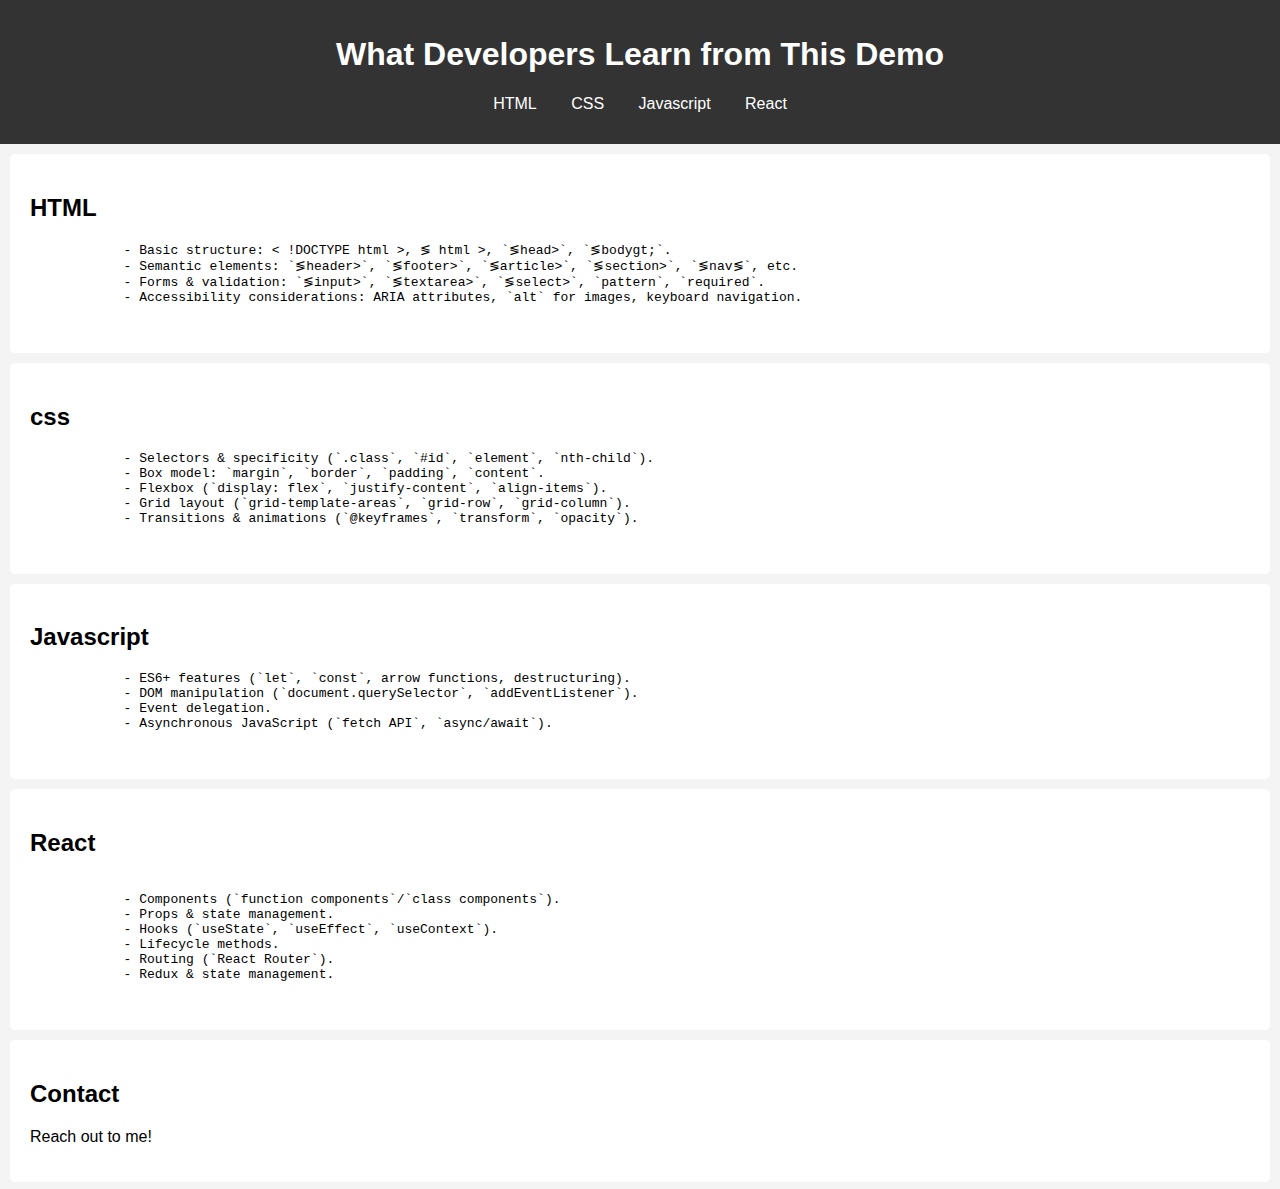
<file: class1/index.html>
<!DOCTYPE html>
<html lang="en">
<head>
    <meta charset="UTF-8">
    <meta name="viewport" content="width=device-width, initial-scale=1.0">
    <title>My Portfolio</title>
    <link rel="stylesheet" href="style.css">
</head>
<body>
    <header>
        <h1>What Developers Learn from This Demo</h1>
        <nav>
            <ul>
                <li><a href="#html">HTML</a></li>
                <li><a href="#css">CSS</a></li>
                <li><a href="#javascript">Javascript</a></li>
                <li><a href="#react">React</a></li>
            </ul>
        </nav>
    </header>
    <section id="html">
        <h2>HTML</h2>
        <pre>
            - Basic structure: < !DOCTYPE html &gt;, &lg; html &gt;, `&lg;head&gt;`, `&lg;bodygt;`.
            - Semantic elements: `&lg;header&gt;`, `&lg;footer>`, `&lg;article>`, `&lg;section&gt;`, `&lg;nav&lg;`, etc.
            - Forms & validation: `&lg;input&gt;`, `&lg;textarea&gt;`, `&lg;select&gt;`, `pattern`, `required`.
            - Accessibility considerations: ARIA attributes, `alt` for images, keyboard navigation.
        </pre>
    </section>
    <section id="css">
        <h2>css</h2>
        <pre>
            - Selectors & specificity (`.class`, `#id`, `element`, `nth-child`).
            - Box model: `margin`, `border`, `padding`, `content`.
            - Flexbox (`display: flex`, `justify-content`, `align-items`).
            - Grid layout (`grid-template-areas`, `grid-row`, `grid-column`).
            - Transitions & animations (`@keyframes`, `transform`, `opacity`).
        </pre>
    </section>
    <section id="javascript">
        <h2>Javascript</h2>
        <pre>
            - ES6+ features (`let`, `const`, arrow functions, destructuring).
            - DOM manipulation (`document.querySelector`, `addEventListener`).
            - Event delegation.
            - Asynchronous JavaScript (`fetch API`, `async/await`).
        </pre>
    </section>
    <section id="react">
        <h2>React</h2>
        <pre>                
            - Components (`function components`/`class components`).
            - Props & state management.
            - Hooks (`useState`, `useEffect`, `useContext`).
            - Lifecycle methods.
            - Routing (`React Router`).
            - Redux & state management.
        </pre>
    </section>
    <section id="contact">
        <h2>Contact</h2>
        <p>Reach out to me!</p>
    </section>
    <script src="app.js"></script>
</body>
</html>
</file>
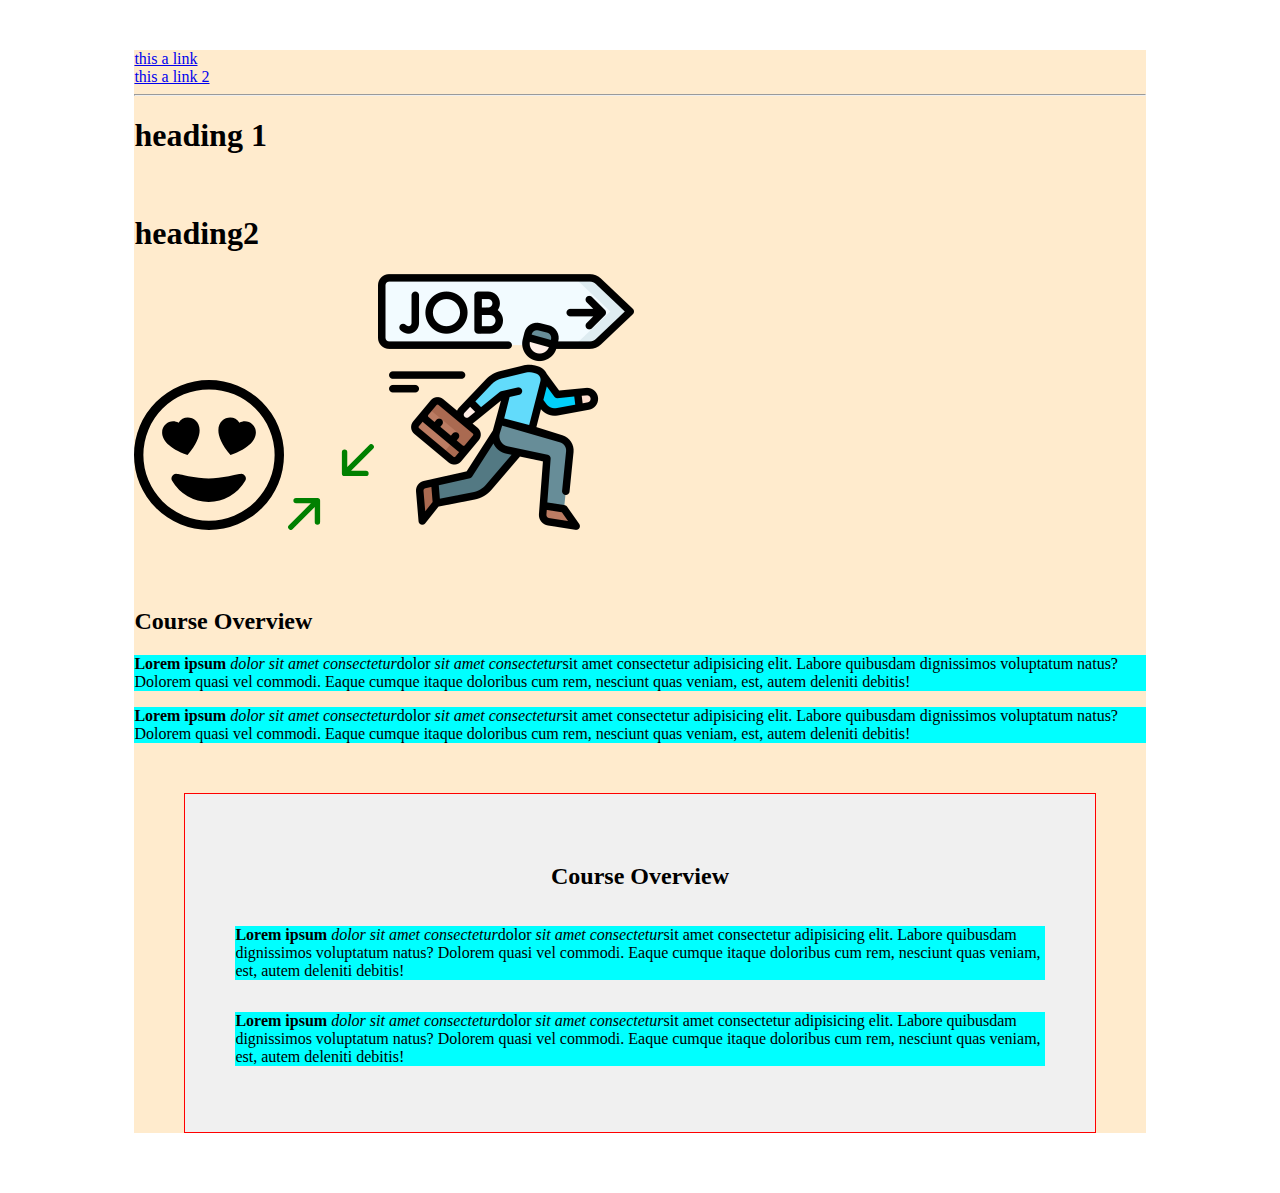
<file: class2/index.html>
<!DOCTYPE html>
<html lang="en">
<head>
    <meta charset="UTF-8">
    <meta name="viewport" content="width=device-width, initial-scale=1.0">
    <meta name="description" content="Java Fullstack Developer Course">
    <meta name="keywords" content="Java, Fullstack, Developer, Course">
    <meta name="author" content="Your Name">
    <title>Java Fullstack Developer</title>
    <link rel="stylesheet" href="../class3/style.css">
</head>
<body>
   <main>
<a href="../class1/index.html">this a link</a> <br> <a href="../class1/index.html">this a link 2</a> 
<hr>
<h1>heading 1</h1>  <br><h1>heading2</h1>

<svg xmlns="http://www.w3.org/2000/svg" width="150" height="150" fill="currentColor" class="bi bi-emoji-heart-eyes" viewBox="0 0 16 16"><path d="M8 15A7 7 0 1 1 8 1a7 7 0 0 1 0 14zm0 1A8 8 0 1 0 8 0a8 8 0 0 0 0 16z"/><path d="M11.315 10.014a.5.5 0 0 1 .548.736A4.498 4.498 0 0 1 7.965 13a4.498 4.498 0 0 1-3.898-2.25.5.5 0 0 1 .548-.736h.005l.017.005.067.015.252.055c.215.046.515.108.857.169.693.124 1.522.242 2.152.242.63 0 1.46-.118 2.152-.242a26.58 26.58 0 0 0 1.109-.224l.067-.015.017-.004.005-.002zM4.756 4.566c.763-1.424 4.02-.12.952 3.434-4.496-1.596-2.35-4.298-.952-3.434zm6.488 0c1.398-.864 3.544 1.838-.952 3.434-3.067-3.554.19-4.858.952-3.434z"/></svg>

<svg xmlns="http://www.w3.org/2000/svg" width="86" height="86" fill="green" class="bi bi-arrows-angle-contract" viewBox="0 0 16 16">
  <path fill-rule="evenodd" d="M.172 15.828a.5.5 0 0 0 .707 0l4.096-4.096V14.5a.5.5 0 1 0 1 0v-3.975a.5.5 0 0 0-.5-.5H1.5a.5.5 0 0 0 0 1h2.768L.172 15.121a.5.5 0 0 0 0 .707M15.828.172a.5.5 0 0 0-.707 0l-4.096 4.096V1.5a.5.5 0 1 0-1 0v3.975a.5.5 0 0 0 .5.5H14.5a.5.5 0 0 0 0-1h-2.768L15.828.879a.5.5 0 0 0 0-.707"/>
</svg>

<img src="./assets/job.png" alt="this is code edit" />

<br /><br /><br /><br />

 <h2>Course Overview</h2>
 <p title="this is paragraph" class="description" id="para1" data="just custom attr"> <b>Lorem ipsum </b> <i>dolor sit amet consectetur</i>dolor <em>sit amet consectetur</em>sit amet consectetur adipisicing elit. Labore quibusdam dignissimos voluptatum natus? Dolorem quasi vel commodi. Eaque cumque itaque doloribus cum rem, nesciunt quas veniam, est, autem deleniti debitis!</p>

  <p title="this is paragraph" class="description" id="para2"> <b>Lorem ipsum </b> <i>dolor sit amet consectetur</i>dolor <em>sit amet consectetur</em>sit amet consectetur adipisicing elit. Labore quibusdam dignissimos voluptatum natus? Dolorem quasi vel commodi. Eaque cumque itaque doloribus cum rem, nesciunt quas veniam, est, autem deleniti debitis!</p>

  <div>
     <h2>Course Overview</h2>
 <p title="this is paragraph" class="description" id="para1" data="just custom attr"> <b>Lorem ipsum </b> <i>dolor sit amet consectetur</i>dolor <em>sit amet consectetur</em>sit amet consectetur adipisicing elit. Labore quibusdam dignissimos voluptatum natus? Dolorem quasi vel commodi. Eaque cumque itaque doloribus cum rem, nesciunt quas veniam, est, autem deleniti debitis!</p>

  <p title="this is paragraph" class="description" id="para2"> <b>Lorem ipsum </b> <i>dolor sit amet consectetur</i>dolor <em>sit amet consectetur</em>sit amet consectetur adipisicing elit. Labore quibusdam dignissimos voluptatum natus? Dolorem quasi vel commodi. Eaque cumque itaque doloribus cum rem, nesciunt quas veniam, est, autem deleniti debitis!</p>
  </div>
</main>
</body>
</html>
</file>
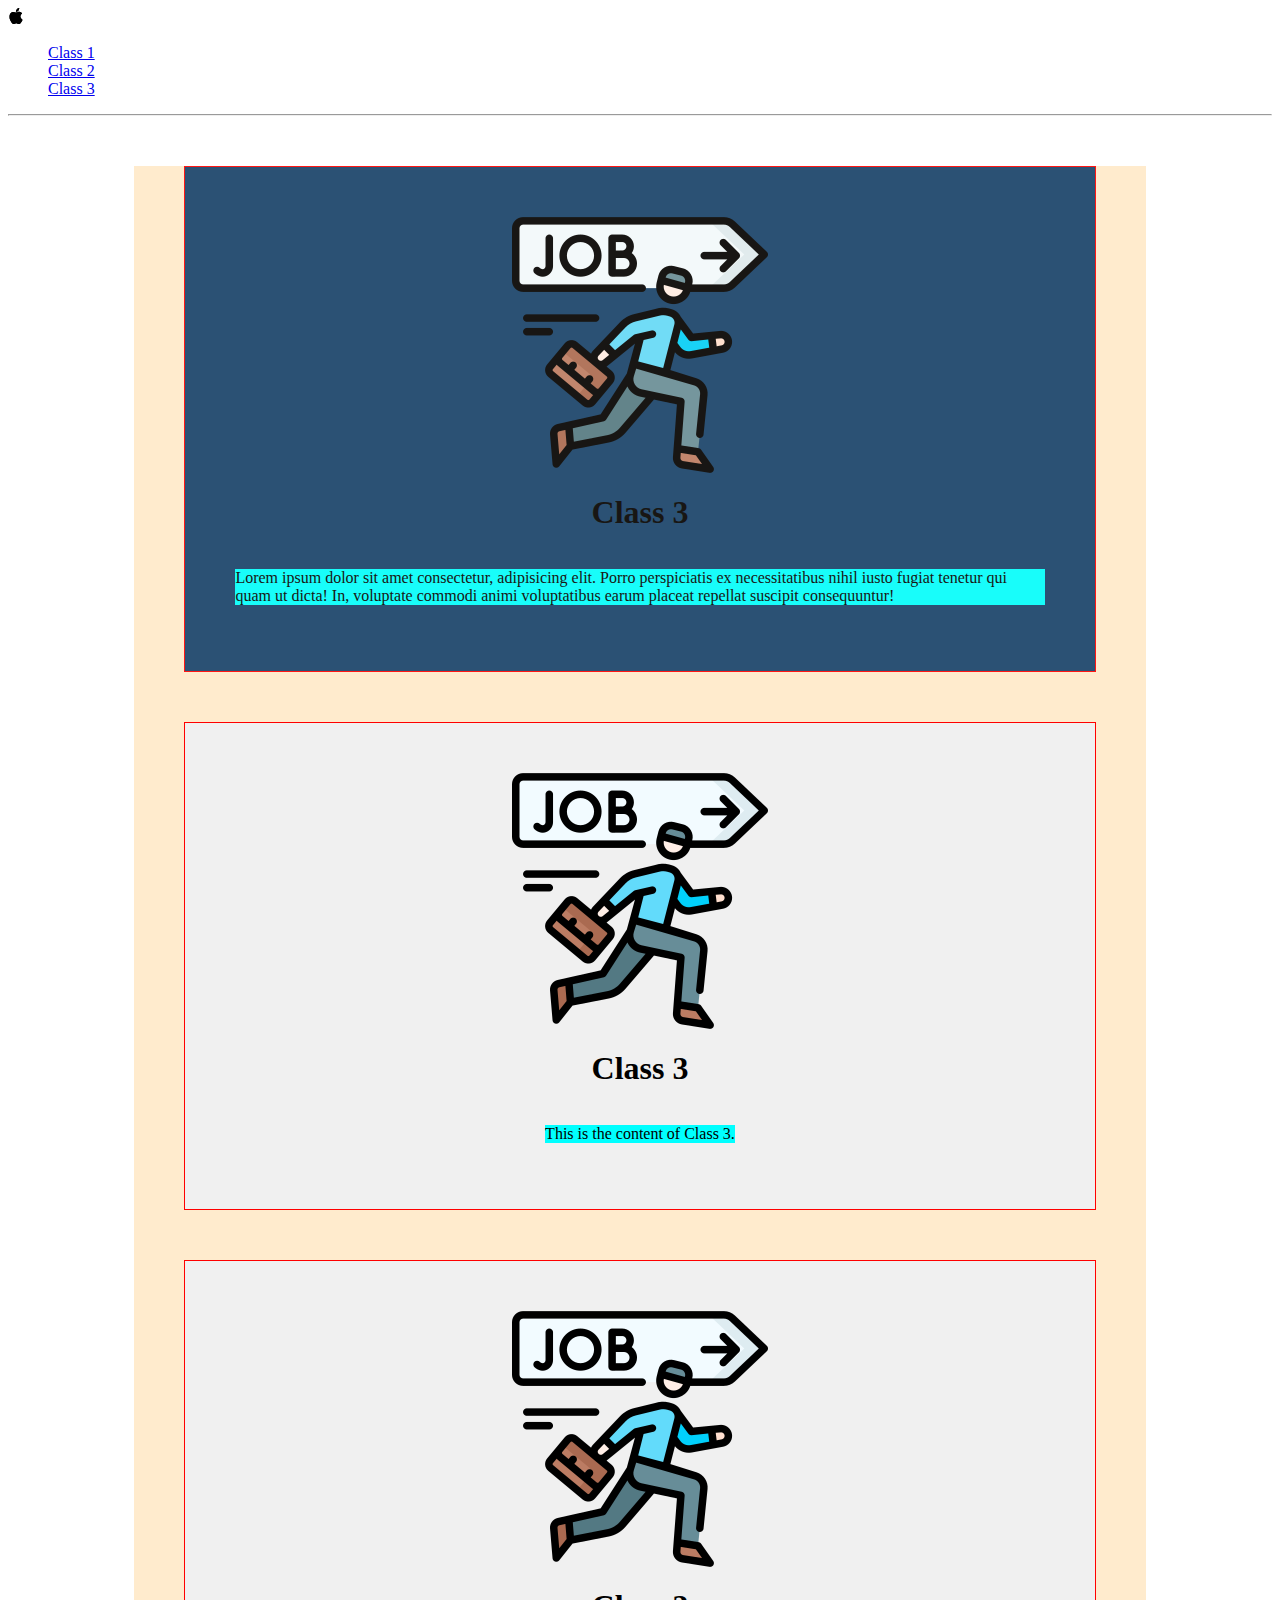
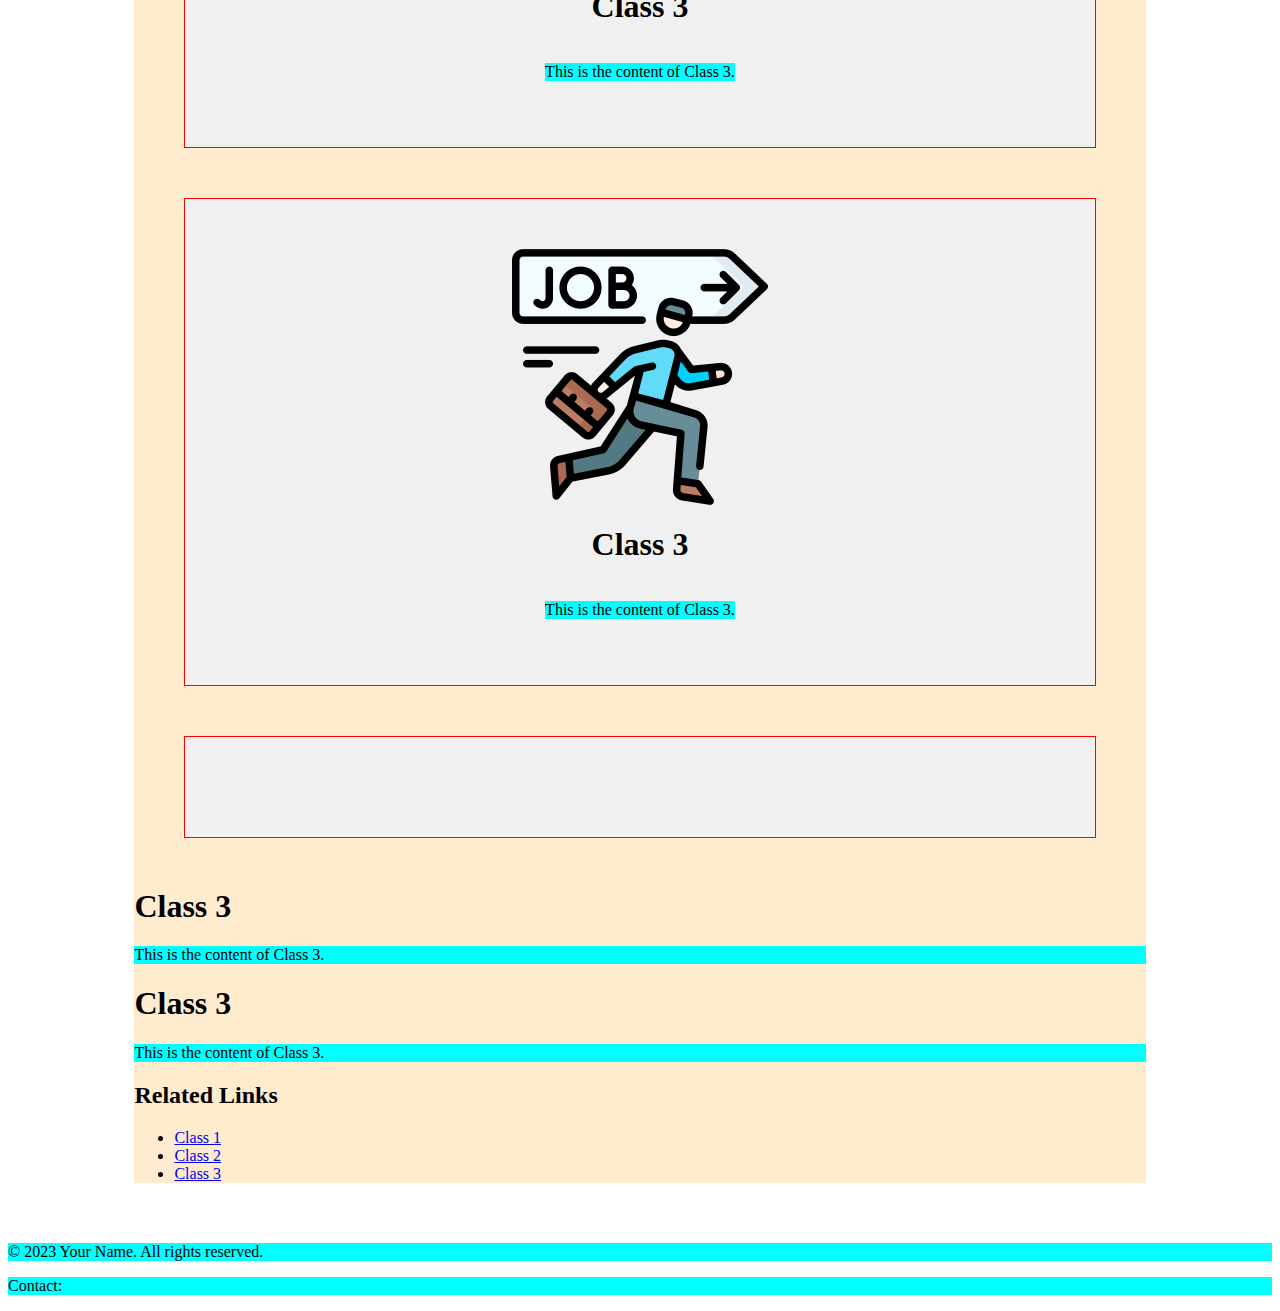
<file: class3/index.html>
<!DOCTYPE html>
<html lang="en">
<head>
 <link rel="stylesheet" href="style.css">
</head>
<body>
   <header>
     <svg xmlns="http://www.w3.org/2000/svg" width="16" height="16" fill="currentColor" class="bi bi-apple" viewBox="0 0 16 16">
  <path d="M11.182.008C11.148-.03 9.923.023 8.857 1.18c-1.066 1.156-.902 2.482-.878 2.516s1.52.087 2.475-1.258.762-2.391.728-2.43m3.314 11.733c-.048-.096-2.325-1.234-2.113-3.422s1.675-2.789 1.698-2.854-.597-.79-1.254-1.157a3.7 3.7 0 0 0-1.563-.434c-.108-.003-.483-.095-1.254.116-.508.139-1.653.589-1.968.607-.316.018-1.256-.522-2.267-.665-.647-.125-1.333.131-1.824.328-.49.196-1.422.754-2.074 2.237-.652 1.482-.311 3.83-.067 4.56s.625 1.924 1.273 2.796c.576.984 1.34 1.667 1.659 1.899s1.219.386 1.843.067c.502-.308 1.408-.485 1.766-.472.357.013 1.061.154 1.782.539.571.197 1.111.115 1.652-.105.541-.221 1.324-1.059 2.238-2.758q.52-1.185.473-1.282"/>
  <path d="M11.182.008C11.148-.03 9.923.023 8.857 1.18c-1.066 1.156-.902 2.482-.878 2.516s1.52.087 2.475-1.258.762-2.391.728-2.43m3.314 11.733c-.048-.096-2.325-1.234-2.113-3.422s1.675-2.789 1.698-2.854-.597-.79-1.254-1.157a3.7 3.7 0 0 0-1.563-.434c-.108-.003-.483-.095-1.254.116-.508.139-1.653.589-1.968.607-.316.018-1.256-.522-2.267-.665-.647-.125-1.333.131-1.824.328-.49.196-1.422.754-2.074 2.237-.652 1.482-.311 3.83-.067 4.56s.625 1.924 1.273 2.796c.576.984 1.34 1.667 1.659 1.899s1.219.386 1.843.067c.502-.308 1.408-.485 1.766-.472.357.013 1.061.154 1.782.539.571.197 1.111.115 1.652-.105.541-.221 1.324-1.059 2.238-2.758q.52-1.185.473-1.282"/>
  </svg>
    <nav> 
      <ul type="none">
        <li><a href="../class1/index.html">Class 1</a></li>
        <li><a href="../class2/index.html">Class 2</a></li>
        <li><a href="../class3/index.html">Class 3</a></li>
      </ul>
    </nav>
   </header>
   <hr />
  
   <main>
      <section>
 <div class="div1 div2">
  <img src="./assets/job.png" alt="this is code edit" />
    <h1>Class 3</h1>
    <p>Lorem ipsum dolor sit amet consectetur, adipisicing elit. Porro perspiciatis ex necessitatibus nihil iusto fugiat tenetur qui quam ut dicta! In, voluptate commodi animi voluptatibus earum placeat repellat suscipit consequuntur!</p>
 </div>

  <div>
  <img src="./assets/job.png" alt="this is code edit" />
    <h1>Class 3</h1>
    <p>This is the content of Class 3.</p>
 </div>
  <div>
  <img src="./assets/job.png" alt="this is code edit" />
    <h1>Class 3</h1>
    <p>This is the content of Class 3.</p>
 </div>
  <div>
  <img src="./assets/job.png" alt="this is code edit" />
    <h1>Class 3</h1>
    <p>This is the content of Class 3.</p>
 </div>
  <div>
  
 </div>
         
 
      </section>
           <section>
        <article>
          <h1>Class 3</h1>
          <p>This is the content of Class 3.</p>
          </article>
      </section>
           <section>
        <article>
          <h1>Class 3</h1>
          <p>This is the content of Class 3.</p>
          </article>
      </section>
      <section>
       <aside>
          <h2>Related Links</h2>
          <ul>
            <li><a href="../class1/index.html">Class 1</a></li>
            <li><a href="../class2/index.html">Class 2</a></li>
            <li><a href="../class3/index.html">Class 3</a></li>
          </ul>
       </aside>
            </section>
   </main>
    <footer>
        <p>&copy; 2023 Your Name. All rights reserved.</p>
        <p>Contact: </p>
        </footer> 

</body>
</html>
</file>
<file: class1/style.css>
body {
    font-family: Arial, sans-serif;
    margin: 0;
    padding: 0;
    background-color: #f4f4f4;
}

header {
    background-color: #333;
    color: white;
    padding: 15px;
    text-align: center;
}

nav ul {
    list-style: none;
    padding: 0;
}

nav ul li {
    display: inline;
    margin: 0 15px;
}

nav ul li a {
    color: white;
    text-decoration: none;
}

section {
    padding: 20px;
    margin: 10px;
    background: white;
    border-radius: 5px;
}


@media (max-width: 600px) {
    nav ul {
        display: block;
        text-align: center;
    }
}
</file>
<file: class3/style.css>
main {
    width: 80%; 
    margin: 50px auto 60px;
     background-color: blanchedalmond;
 }
 
 .div1 {
       background-color: #15416b;
       opacity: 0.9;
     }

     div {
        display: flex;
        flex-direction: column;
        align-items: center;
        justify-content: center;
        margin: 50px;
        background-color: #f0f0f0;
        padding: 50px;
        border: 1px solid red;
     }

    

     p {
      background-color: aqua;
     }
</file>
